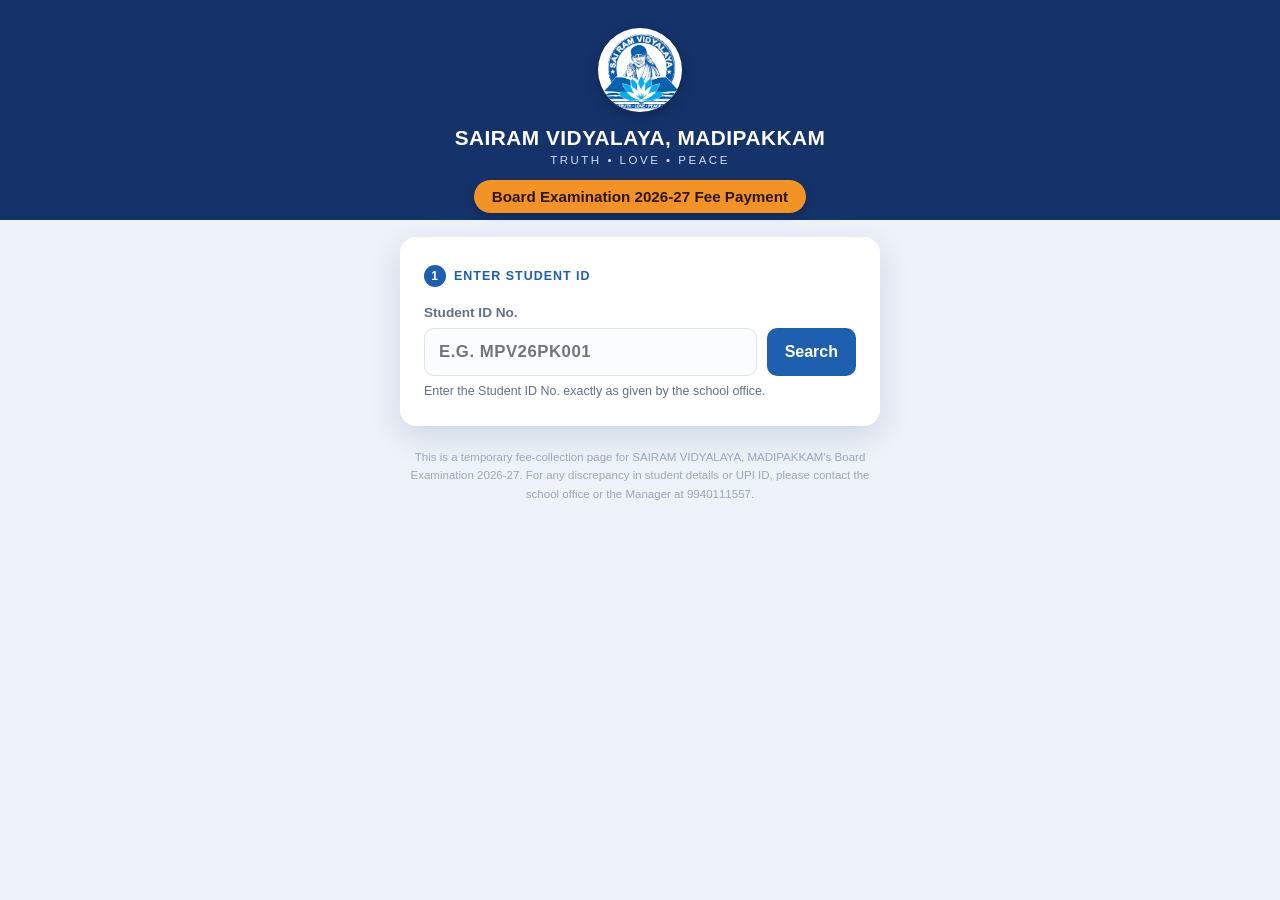
<file: board-examination-fees-2026-27/index.html>
<!DOCTYPE html>
<html lang="en">
<head>
<meta charset="UTF-8" />
<meta name="viewport" content="width=device-width, initial-scale=1.0" />
<title>Board Examination 2026-27 — SAIRAM VIDYALAYA, MADIPAKKAM</title>
<meta name="description" content="SAIRAM VIDYALAYA, MADIPAKKAM — Board Examination 2026-27 fee payment. Look up your child's UPI ID and pay via QR code." />
<meta name="robots" content="noindex" />
<link rel="icon" type="image/png" href="logo.png" />
<link rel="stylesheet" href="style.css" />
</head>
<body>

<header class="header">
  <div class="logo-wrap"><img src="logo.png" alt="School logo" /></div>
  <h1>SAIRAM VIDYALAYA, MADIPAKKAM</h1>
  <div class="tagline">Truth • Love • Peace</div>
  <div class="event-title">Board Examination 2026-27 Fee Payment</div>
</header>

<main class="card">

  <section id="step-search">
    <div class="step-label"><span class="dot">1</span> Enter Student ID</div>
    <label for="student-id">Student ID No.</label>
    <div class="input-row">
      <input type="text" id="student-id" placeholder="e.g. MPV26PK001" autocomplete="off" maxlength="20" />
      <button class="btn-primary" id="search-btn">Search</button>
    </div>
    <div class="hint">Enter the Student ID No. exactly as given by the school office.</div>
    <div class="error-box" id="search-error" hidden>
      <span>&#9888;</span>
      <span id="search-error-text">Student ID not found. Please check and try again.</span>
    </div>
  </section>

  <section id="step-verify" hidden>
    <div class="step-label"><span class="dot">2</span> Verify Student Details</div>
    <div class="student-card">
      <div class="row"><span class="k">Student ID</span><span class="v" id="v-id"></span></div>
      <div class="row"><span class="k">Student Name</span><span class="v" id="v-name"></span></div>
      <div class="row"><span class="k">Class</span><span class="v" id="v-class"></span></div>
      <div class="row"><span class="k">Amount</span><span class="v" id="v-amount"></span></div>
    </div>
    <div class="verify-note">Please confirm these details match your child before proceeding to payment.</div>
    <div class="btn-row">
      <button class="btn-ghost" id="verify-back-btn">&larr; Not correct</button>
      <button class="btn-primary" id="verify-confirm-btn">Confirm &amp; Proceed</button>
    </div>
  </section>

  <section id="step-pay" hidden>
    <div class="step-label"><span class="dot">3</span> Pay Fee</div>
    <div class="pay-header">
      <div class="amount" id="pay-amount"></div>
      <div class="breakdown" id="pay-breakdown" hidden></div>
      <div class="for-whom">Board Examination 2026-27 Fee for <strong id="pay-name"></strong> (<span id="pay-class"></span>)</div>
    </div>

    <div class="qr-wrap"><div class="qr-box" id="qr-box"></div></div>

    <div class="upi-box">
      <span class="upi-id" id="pay-upi"></span>
      <button class="copy-btn" id="copy-btn"><span id="copy-icon">&#128203;</span><span id="copy-label">Copy</span></button>
    </div>
    <div class="pay-hint">Scan the QR code with any UPI app (GPay, PhonePe, Paytm, BHIM) or copy the UPI ID above and pay manually. The amount is prefilled when scanning.</div>

    <button class="btn-secondary" id="pay-back-btn">&larr; Search another student</button>

    <div class="divider"></div>
    <div class="support">
      Facing any issue with payment?<br />
      Contact the Manager: <a href="tel:9940111557">9940111557</a>
    </div>
  </section>

</main>

<div class="footer-note">
  This is a temporary fee-collection page for SAIRAM VIDYALAYA, MADIPAKKAM's Board Examination 2026-27.
  For any discrepancy in student details or UPI ID, please contact the school office
  or the Manager at 9940111557.
</div>

<script src="qrcode.min.js"></script>
<script src="app.js"></script>
</body>
</html>
</file>
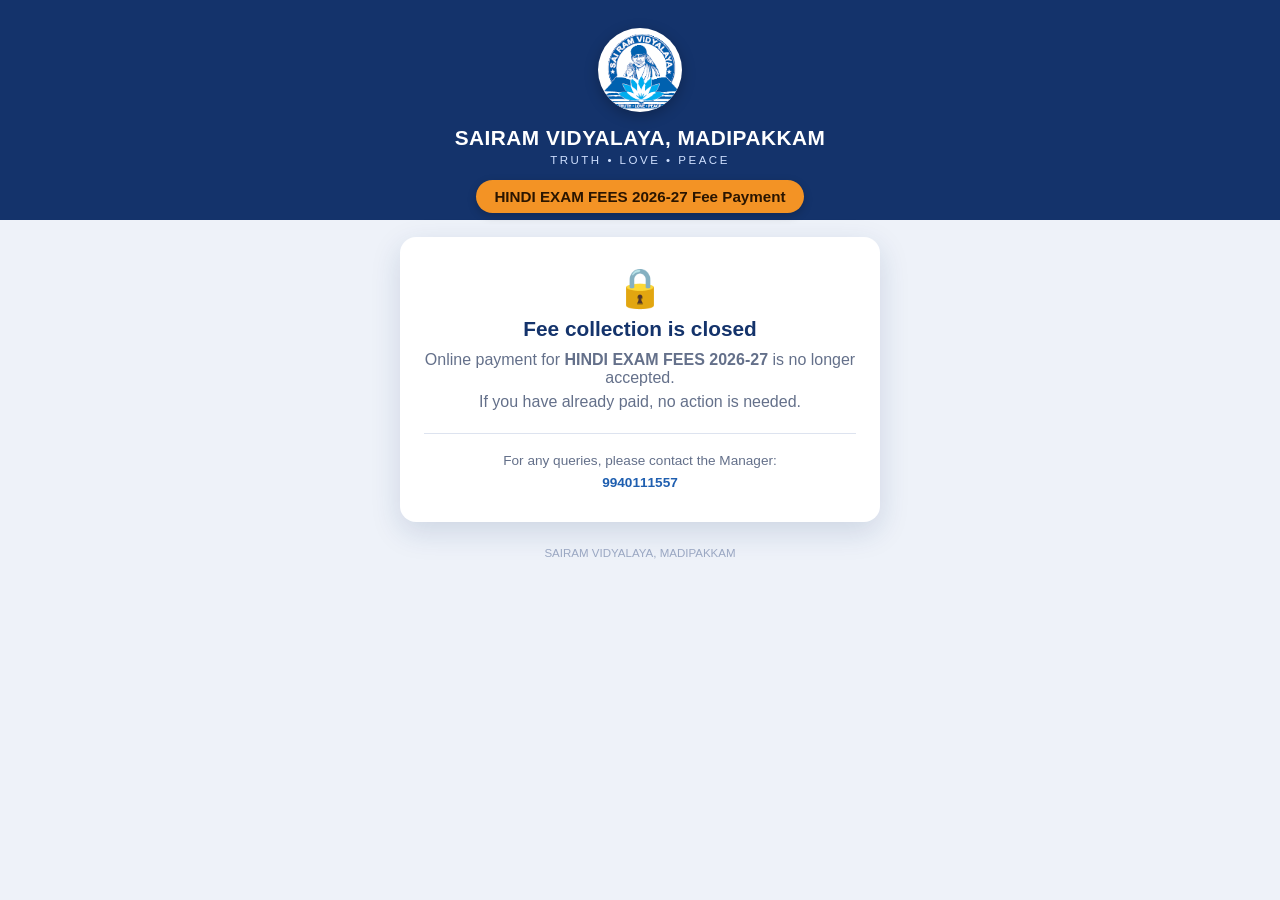
<file: hindi-exam-fees/index.html>
<!DOCTYPE html>
<html lang="en">
<head>
<meta charset="UTF-8" />
<meta name="viewport" content="width=device-width, initial-scale=1.0" />
<title>HINDI EXAM FEES 2026-27 — SAIRAM VIDYALAYA, MADIPAKKAM</title>
<meta name="description" content="SAIRAM VIDYALAYA, MADIPAKKAM — HINDI EXAM FEES 2026-27 fee collection is closed." />
<meta name="robots" content="noindex" />
<link rel="icon" type="image/png" href="logo.png" />
<link rel="stylesheet" href="style.css" />
</head>
<body>

<header class="header">
  <div class="logo-wrap"><img src="logo.png" alt="School logo" /></div>
  <h1>SAIRAM VIDYALAYA, MADIPAKKAM</h1>
  <div class="tagline">Truth • Love • Peace</div>
  <div class="event-title">HINDI EXAM FEES 2026-27 Fee Payment</div>
</header>

<main class="card">
  <section class="closed-box">
    <div class="closed-icon">&#128274;</div>
    <h2>Fee collection is closed</h2>
    <p>Online payment for <strong>HINDI EXAM FEES 2026-27</strong> is no longer accepted.</p>
    <p>If you have already paid, no action is needed.</p>
    <div class="divider"></div>
    <div class="support">
      For any queries, please contact the Manager:<br />
      <a href="tel:9940111557">9940111557</a>
    </div>
  </section>
</main>

<div class="footer-note">SAIRAM VIDYALAYA, MADIPAKKAM</div>

</body>
</html>
</file>
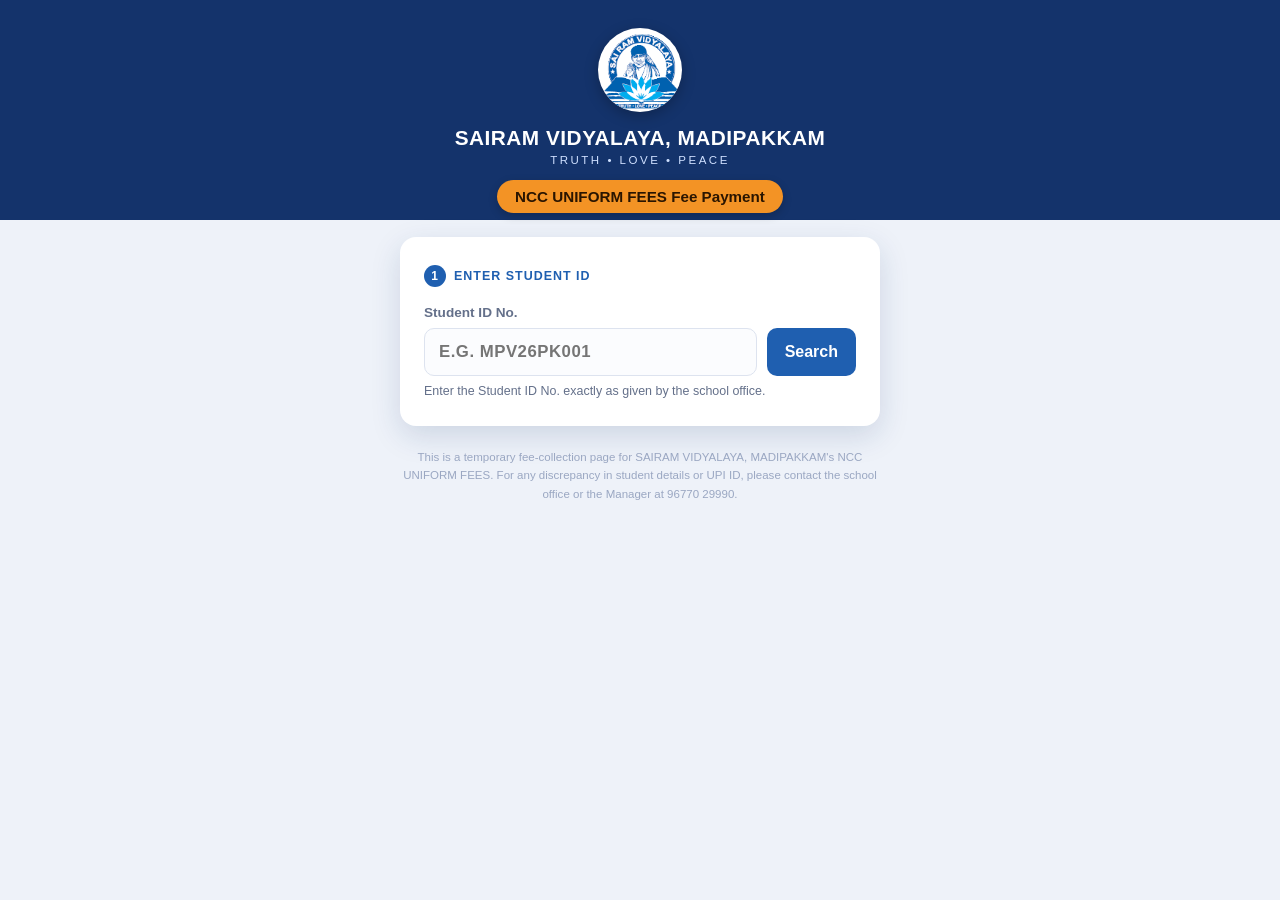
<file: ncc-uniform-fees/index.html>
<!DOCTYPE html>
<html lang="en">
<head>
<meta charset="UTF-8" />
<meta name="viewport" content="width=device-width, initial-scale=1.0" />
<title>NCC UNIFORM FEES — SAIRAM VIDYALAYA, MADIPAKKAM</title>
<meta name="description" content="SAIRAM VIDYALAYA, MADIPAKKAM — NCC UNIFORM FEES fee payment. Look up your child's UPI ID and pay via QR code." />
<meta name="robots" content="noindex" />
<link rel="icon" type="image/png" href="logo.png" />
<link rel="stylesheet" href="style.css" />
</head>
<body>

<header class="header">
  <div class="logo-wrap"><img src="logo.png" alt="School logo" /></div>
  <h1>SAIRAM VIDYALAYA, MADIPAKKAM</h1>
  <div class="tagline">Truth • Love • Peace</div>
  <div class="event-title">NCC UNIFORM FEES Fee Payment</div>
</header>

<main class="card">

  <section id="step-search">
    <div class="step-label"><span class="dot">1</span> Enter Student ID</div>
    <label for="student-id">Student ID No.</label>
    <div class="input-row">
      <input type="text" id="student-id" placeholder="e.g. MPV26PK001" autocomplete="off" maxlength="20" />
      <button class="btn-primary" id="search-btn">Search</button>
    </div>
    <div class="hint">Enter the Student ID No. exactly as given by the school office.</div>
    <div class="error-box" id="search-error" hidden>
      <span>&#9888;</span>
      <span id="search-error-text">Student ID not found. Please check and try again.</span>
    </div>
  </section>

  <section id="step-verify" hidden>
    <div class="step-label"><span class="dot">2</span> Verify Student Details</div>
    <div class="student-card">
      <div class="row"><span class="k">Student ID</span><span class="v" id="v-id"></span></div>
      <div class="row"><span class="k">Student Name</span><span class="v" id="v-name"></span></div>
      <div class="row"><span class="k">Class</span><span class="v" id="v-class"></span></div>
    </div>
    <div class="verify-note">Please confirm these details match your child before proceeding to payment.</div>
    <div class="btn-row">
      <button class="btn-ghost" id="verify-back-btn">&larr; Not correct</button>
      <button class="btn-primary" id="verify-confirm-btn">Confirm &amp; Proceed</button>
    </div>
  </section>

  <section id="step-pay" hidden>
    <div class="step-label"><span class="dot">3</span> Pay Fee</div>
    <div class="pay-header">
      <div class="amount" id="pay-amount"></div>
      <div class="for-whom">NCC UNIFORM FEES Fee for <strong id="pay-name"></strong> (<span id="pay-class"></span>)</div>
    </div>

    <div class="qr-wrap"><div class="qr-box" id="qr-box"></div></div>

    <div class="upi-box">
      <span class="upi-id" id="pay-upi"></span>
      <button class="copy-btn" id="copy-btn"><span id="copy-icon">&#128203;</span><span id="copy-label">Copy</span></button>
    </div>
    <div class="pay-hint">Scan the QR code with any UPI app (GPay, PhonePe, Paytm, BHIM) or copy the UPI ID above and pay manually. The amount is prefilled when scanning.</div>

    <button class="btn-secondary" id="pay-back-btn">&larr; Search another student</button>

    <div class="divider"></div>
    <div class="support">
      Facing any issue with payment?<br />
      Contact the Manager: <a href="tel:96770 29990">96770 29990</a>
    </div>
  </section>

</main>

<div class="footer-note">
  This is a temporary fee-collection page for SAIRAM VIDYALAYA, MADIPAKKAM's NCC UNIFORM FEES.
  For any discrepancy in student details or UPI ID, please contact the school office
  or the Manager at 96770 29990.
</div>

<script src="qrcode.min.js"></script>
<script src="app.js"></script>
</body>
</html>
</file>
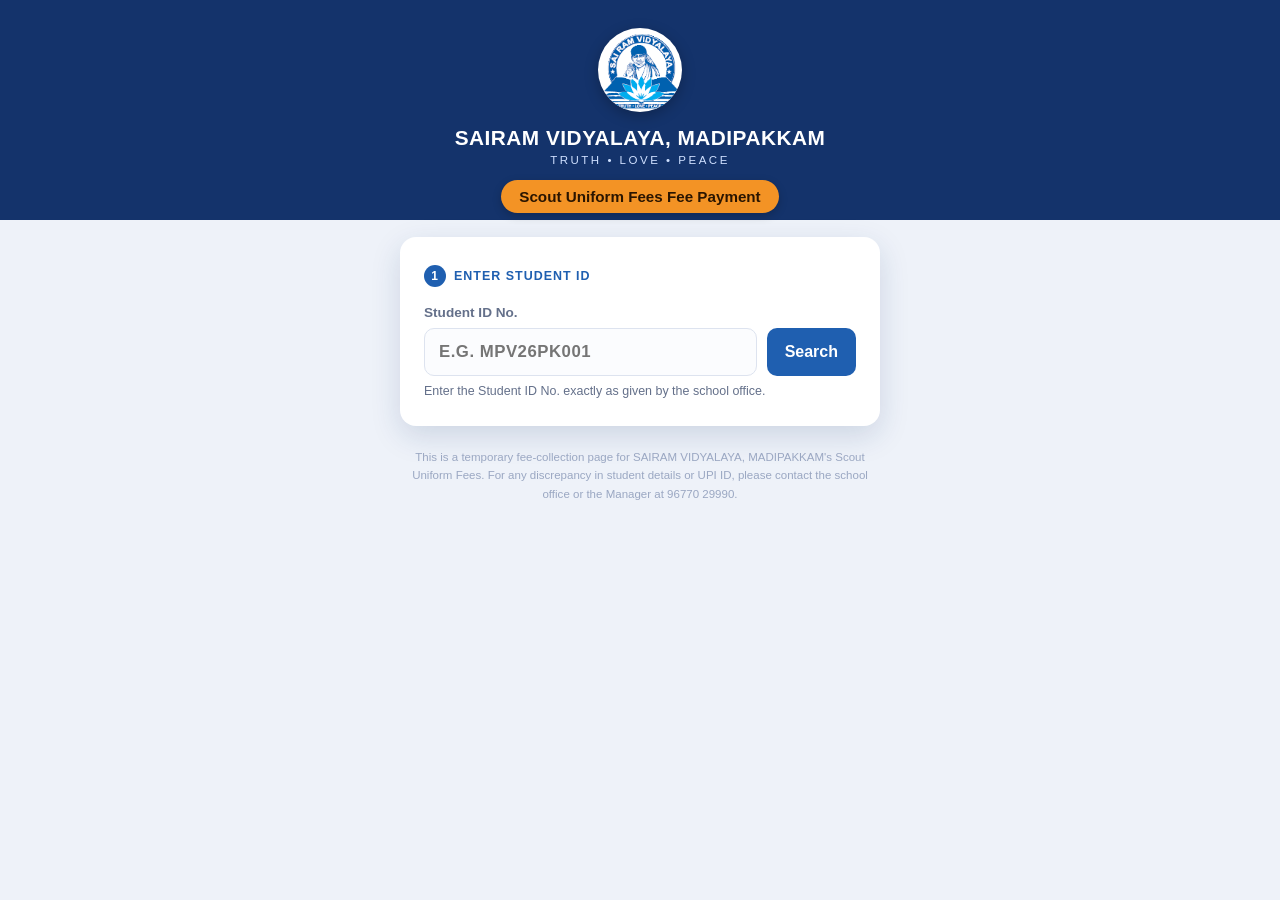
<file: scout-uniform-fees/index.html>
<!DOCTYPE html>
<html lang="en">
<head>
<meta charset="UTF-8" />
<meta name="viewport" content="width=device-width, initial-scale=1.0" />
<title>Scout Uniform Fees — SAIRAM VIDYALAYA, MADIPAKKAM</title>
<meta name="description" content="SAIRAM VIDYALAYA, MADIPAKKAM — Scout Uniform Fees fee payment. Look up your child's UPI ID and pay via QR code." />
<meta name="robots" content="noindex" />
<link rel="icon" type="image/png" href="logo.png" />
<link rel="stylesheet" href="style.css" />
</head>
<body>

<header class="header">
  <div class="logo-wrap"><img src="logo.png" alt="School logo" /></div>
  <h1>SAIRAM VIDYALAYA, MADIPAKKAM</h1>
  <div class="tagline">Truth • Love • Peace</div>
  <div class="event-title">Scout Uniform Fees Fee Payment</div>
</header>

<main class="card">

  <section id="step-search">
    <div class="step-label"><span class="dot">1</span> Enter Student ID</div>
    <label for="student-id">Student ID No.</label>
    <div class="input-row">
      <input type="text" id="student-id" placeholder="e.g. MPV26PK001" autocomplete="off" maxlength="20" />
      <button class="btn-primary" id="search-btn">Search</button>
    </div>
    <div class="hint">Enter the Student ID No. exactly as given by the school office.</div>
    <div class="error-box" id="search-error" hidden>
      <span>&#9888;</span>
      <span id="search-error-text">Student ID not found. Please check and try again.</span>
    </div>
  </section>

  <section id="step-verify" hidden>
    <div class="step-label"><span class="dot">2</span> Verify Student Details</div>
    <div class="student-card">
      <div class="row"><span class="k">Student ID</span><span class="v" id="v-id"></span></div>
      <div class="row"><span class="k">Student Name</span><span class="v" id="v-name"></span></div>
      <div class="row"><span class="k">Class</span><span class="v" id="v-class"></span></div>
    </div>
    <div class="verify-note">Please confirm these details match your child before proceeding to payment.</div>
    <div class="btn-row">
      <button class="btn-ghost" id="verify-back-btn">&larr; Not correct</button>
      <button class="btn-primary" id="verify-confirm-btn">Confirm &amp; Proceed</button>
    </div>
  </section>

  <section id="step-pay" hidden>
    <div class="step-label"><span class="dot">3</span> Pay Fee</div>
    <div class="pay-header">
      <div class="amount" id="pay-amount"></div>
      <div class="for-whom">Scout Uniform Fees Fee for <strong id="pay-name"></strong> (<span id="pay-class"></span>)</div>
    </div>

    <div class="qr-wrap"><div class="qr-box" id="qr-box"></div></div>

    <div class="upi-box">
      <span class="upi-id" id="pay-upi"></span>
      <button class="copy-btn" id="copy-btn"><span id="copy-icon">&#128203;</span><span id="copy-label">Copy</span></button>
    </div>
    <div class="pay-hint">Scan the QR code with any UPI app (GPay, PhonePe, Paytm, BHIM) or copy the UPI ID above and pay manually. The amount is prefilled when scanning.</div>

    <button class="btn-secondary" id="pay-back-btn">&larr; Search another student</button>

    <div class="divider"></div>
    <div class="support">
      Facing any issue with payment?<br />
      Contact the Manager: <a href="tel:96770 29990">96770 29990</a>
    </div>
  </section>

</main>

<div class="footer-note">
  This is a temporary fee-collection page for SAIRAM VIDYALAYA, MADIPAKKAM's Scout Uniform Fees.
  For any discrepancy in student details or UPI ID, please contact the school office
  or the Manager at 96770 29990.
</div>

<script src="qrcode.min.js"></script>
<script src="app.js"></script>
</body>
</html>
</file>
<file: board-examination-fees-2026-27/style.css>
:root {
  --navy: #14336b;
  --navy-dark: #0c2249;
  --blue: #1f5fb0;
  --orange: #f39325;
  --orange-dark: #d97a0f;
  --bg: #eef2f9;
  --card: #ffffff;
  --text: #1c2433;
  --muted: #64708a;
  --border: #dde3ef;
  --error: #c0392b;
  --success: #1e8e5a;
  --radius: 16px;
  font-size: 16px;
}

* { box-sizing: border-box; }

html, body {
  margin: 0;
  padding: 0;
}

body {
  font-family: "Segoe UI", Roboto, "Helvetica Neue", Arial, sans-serif;
  background: linear-gradient(180deg, var(--navy) 0%, var(--navy) 220px, var(--bg) 220px, var(--bg) 100%);
  color: var(--text);
  min-height: 100vh;
  display: flex;
  flex-direction: column;
  align-items: center;
  padding: 0 16px 40px;
}

.header {
  width: 100%;
  max-width: 560px;
  display: flex;
  flex-direction: column;
  align-items: center;
  text-align: center;
  padding: 28px 12px 20px;
  color: #fff;
}

.header .logo-wrap {
  width: 84px;
  height: 84px;
  border-radius: 50%;
  background: #fff;
  display: flex;
  align-items: center;
  justify-content: center;
  box-shadow: 0 4px 14px rgba(0,0,0,0.25);
  overflow: hidden;
  margin-bottom: 14px;
}

.header .logo-wrap img {
  width: 100%;
  height: 100%;
  object-fit: cover;
}

.header h1 {
  font-size: 1.3rem;
  margin: 0;
  letter-spacing: 0.5px;
  font-weight: 700;
}

.header .tagline {
  font-size: 0.72rem;
  letter-spacing: 2.5px;
  color: #cfe0ff;
  margin-top: 4px;
  text-transform: uppercase;
}

.header .event-title {
  margin-top: 14px;
  background: var(--orange);
  color: #2a1500;
  font-weight: 700;
  font-size: 0.95rem;
  padding: 8px 18px;
  border-radius: 999px;
  box-shadow: 0 3px 10px rgba(0,0,0,0.2);
}

.card {
  width: 100%;
  max-width: 480px;
  background: var(--card);
  border-radius: var(--radius);
  box-shadow: 0 10px 30px rgba(20, 51, 107, 0.15);
  padding: 28px 24px;
  margin-top: 4px;
}

.step-label {
  display: flex;
  align-items: center;
  gap: 8px;
  font-size: 0.78rem;
  font-weight: 700;
  color: var(--blue);
  text-transform: uppercase;
  letter-spacing: 1px;
  margin-bottom: 18px;
}

.step-label .dot {
  width: 22px;
  height: 22px;
  border-radius: 50%;
  background: var(--blue);
  color: #fff;
  display: inline-flex;
  align-items: center;
  justify-content: center;
  font-size: 0.75rem;
}

label {
  display: block;
  font-size: 0.85rem;
  font-weight: 600;
  color: var(--muted);
  margin-bottom: 8px;
}

.input-row {
  display: flex;
  gap: 10px;
}

input[type="text"] {
  flex: 1;
  min-width: 0;
  font-size: 1.05rem;
  padding: 13px 14px;
  border-radius: 10px;
  border: 1.5px solid var(--border);
  outline: none;
  text-transform: uppercase;
  letter-spacing: 0.5px;
  font-weight: 600;
  color: var(--text);
  background: #fbfcfe;
}

input[type="text"]:focus {
  border-color: var(--blue);
  box-shadow: 0 0 0 3px rgba(31, 95, 176, 0.15);
}

.hint {
  font-size: 0.78rem;
  color: var(--muted);
  margin-top: 8px;
}

button {
  font-family: inherit;
  cursor: pointer;
  border: none;
  border-radius: 10px;
  font-weight: 700;
  transition: transform 0.08s ease, opacity 0.15s ease;
}

button:active { transform: scale(0.97); }

.btn-primary {
  background: var(--blue);
  color: #fff;
  font-size: 1rem;
  padding: 13px 18px;
}

.btn-primary:hover { background: var(--navy); }

.btn-primary:disabled {
  opacity: 0.55;
  cursor: not-allowed;
}

.btn-secondary {
  background: #eef2f9;
  color: var(--navy);
  font-size: 0.9rem;
  padding: 11px 16px;
  width: 100%;
  margin-top: 10px;
}

.btn-secondary:hover { background: #e2e8f5; }

.error-box {
  margin-top: 14px;
  background: #fdecea;
  border: 1px solid #f5c6c2;
  color: var(--error);
  padding: 12px 14px;
  border-radius: 10px;
  font-size: 0.88rem;
  font-weight: 600;
  display: flex;
  gap: 8px;
  align-items: flex-start;
}

.student-card {
  background: #f4f7fd;
  border: 1.5px solid var(--border);
  border-radius: 12px;
  padding: 18px;
  margin-bottom: 18px;
}

.student-card .row {
  display: flex;
  justify-content: space-between;
  padding: 7px 0;
  border-bottom: 1px dashed var(--border);
  font-size: 0.95rem;
}

.student-card .row:last-child { border-bottom: none; }

.student-card .row .k { color: var(--muted); font-weight: 600; }
.student-card .row .v { font-weight: 700; color: var(--navy); text-align: right; }

.verify-note {
  font-size: 0.85rem;
  color: var(--muted);
  margin-bottom: 16px;
  line-height: 1.5;
}

.btn-row {
  display: flex;
  gap: 10px;
}

.btn-row .btn-primary { flex: 1; }
.btn-row .btn-ghost {
  flex: 1;
  background: #fff;
  border: 1.5px solid var(--border);
  color: var(--muted);
  font-size: 0.95rem;
  padding: 13px 16px;
}
.btn-row .btn-ghost:hover { background: #f4f6fa; }

.pay-header {
  text-align: center;
  margin-bottom: 18px;
}

.pay-header .amount {
  font-size: 2.1rem;
  font-weight: 800;
  color: var(--navy);
}

.pay-header .breakdown {
  font-size: 0.85rem;
  color: var(--muted);
  margin-top: 2px;
}

.pay-header .for-whom {
  font-size: 0.9rem;
  color: var(--muted);
  margin-top: 4px;
}

.qr-wrap {
  display: flex;
  justify-content: center;
  margin: 8px 0 20px;
}

.qr-wrap .qr-box {
  background: #fff;
  border: 1.5px solid var(--border);
  border-radius: 14px;
  padding: 14px;
  box-shadow: 0 6px 18px rgba(20,51,107,0.1);
}

.qr-wrap img, .qr-wrap svg {
  display: block;
  width: 210px;
  height: 210px;
}

.upi-box {
  background: #f4f7fd;
  border: 1.5px dashed var(--blue);
  border-radius: 12px;
  padding: 14px 16px;
  display: flex;
  align-items: center;
  justify-content: space-between;
  gap: 10px;
  margin-bottom: 8px;
}

.upi-box .upi-id {
  font-family: "Consolas", "SFMono-Regular", monospace;
  font-size: 0.98rem;
  font-weight: 700;
  color: var(--navy);
  word-break: break-all;
}

.copy-btn {
  flex-shrink: 0;
  background: var(--orange);
  color: #2a1500;
  font-size: 0.85rem;
  padding: 9px 14px;
  display: flex;
  align-items: center;
  gap: 6px;
}

.copy-btn:hover { background: var(--orange-dark); color: #fff; }
.copy-btn.copied { background: var(--success); color: #fff; }

.pay-hint {
  font-size: 0.8rem;
  color: var(--muted);
  text-align: center;
  margin: 12px 0 20px;
  line-height: 1.5;
}

.divider {
  height: 1px;
  background: var(--border);
  margin: 22px 0 16px;
}

.support {
  text-align: center;
  font-size: 0.85rem;
  color: var(--muted);
  line-height: 1.6;
}

.support a {
  color: var(--blue);
  font-weight: 700;
  text-decoration: none;
}

.support a:hover { text-decoration: underline; }

.footer-note {
  margin-top: 22px;
  text-align: center;
  color: #9aa7c2;
  font-size: 0.72rem;
  max-width: 480px;
  line-height: 1.6;
}

[hidden] { display: none !important; }

@media (max-width: 420px) {
  .card { padding: 22px 18px; }
  .qr-wrap img, .qr-wrap svg { width: 180px; height: 180px; }
}
</file>
<file: hindi-exam-fees/style.css>
:root {
  --navy: #14336b;
  --navy-dark: #0c2249;
  --blue: #1f5fb0;
  --orange: #f39325;
  --orange-dark: #d97a0f;
  --bg: #eef2f9;
  --card: #ffffff;
  --text: #1c2433;
  --muted: #64708a;
  --border: #dde3ef;
  --error: #c0392b;
  --success: #1e8e5a;
  --radius: 16px;
  font-size: 16px;
}

* { box-sizing: border-box; }

html, body {
  margin: 0;
  padding: 0;
}

body {
  font-family: "Segoe UI", Roboto, "Helvetica Neue", Arial, sans-serif;
  background: linear-gradient(180deg, var(--navy) 0%, var(--navy) 220px, var(--bg) 220px, var(--bg) 100%);
  color: var(--text);
  min-height: 100vh;
  display: flex;
  flex-direction: column;
  align-items: center;
  padding: 0 16px 40px;
}

.header {
  width: 100%;
  max-width: 560px;
  display: flex;
  flex-direction: column;
  align-items: center;
  text-align: center;
  padding: 28px 12px 20px;
  color: #fff;
}

.header .logo-wrap {
  width: 84px;
  height: 84px;
  border-radius: 50%;
  background: #fff;
  display: flex;
  align-items: center;
  justify-content: center;
  box-shadow: 0 4px 14px rgba(0,0,0,0.25);
  overflow: hidden;
  margin-bottom: 14px;
}

.header .logo-wrap img {
  width: 100%;
  height: 100%;
  object-fit: cover;
}

.header h1 {
  font-size: 1.3rem;
  margin: 0;
  letter-spacing: 0.5px;
  font-weight: 700;
}

.header .tagline {
  font-size: 0.72rem;
  letter-spacing: 2.5px;
  color: #cfe0ff;
  margin-top: 4px;
  text-transform: uppercase;
}

.header .event-title {
  margin-top: 14px;
  background: var(--orange);
  color: #2a1500;
  font-weight: 700;
  font-size: 0.95rem;
  padding: 8px 18px;
  border-radius: 999px;
  box-shadow: 0 3px 10px rgba(0,0,0,0.2);
}

.card {
  width: 100%;
  max-width: 480px;
  background: var(--card);
  border-radius: var(--radius);
  box-shadow: 0 10px 30px rgba(20, 51, 107, 0.15);
  padding: 28px 24px;
  margin-top: 4px;
}

.step-label {
  display: flex;
  align-items: center;
  gap: 8px;
  font-size: 0.78rem;
  font-weight: 700;
  color: var(--blue);
  text-transform: uppercase;
  letter-spacing: 1px;
  margin-bottom: 18px;
}

.step-label .dot {
  width: 22px;
  height: 22px;
  border-radius: 50%;
  background: var(--blue);
  color: #fff;
  display: inline-flex;
  align-items: center;
  justify-content: center;
  font-size: 0.75rem;
}

label {
  display: block;
  font-size: 0.85rem;
  font-weight: 600;
  color: var(--muted);
  margin-bottom: 8px;
}

.input-row {
  display: flex;
  gap: 10px;
}

input[type="text"] {
  flex: 1;
  min-width: 0;
  font-size: 1.05rem;
  padding: 13px 14px;
  border-radius: 10px;
  border: 1.5px solid var(--border);
  outline: none;
  text-transform: uppercase;
  letter-spacing: 0.5px;
  font-weight: 600;
  color: var(--text);
  background: #fbfcfe;
}

input[type="text"]:focus {
  border-color: var(--blue);
  box-shadow: 0 0 0 3px rgba(31, 95, 176, 0.15);
}

.hint {
  font-size: 0.78rem;
  color: var(--muted);
  margin-top: 8px;
}

button {
  font-family: inherit;
  cursor: pointer;
  border: none;
  border-radius: 10px;
  font-weight: 700;
  transition: transform 0.08s ease, opacity 0.15s ease;
}

button:active { transform: scale(0.97); }

.btn-primary {
  background: var(--blue);
  color: #fff;
  font-size: 1rem;
  padding: 13px 18px;
}

.btn-primary:hover { background: var(--navy); }

.btn-primary:disabled {
  opacity: 0.55;
  cursor: not-allowed;
}

.btn-secondary {
  background: #eef2f9;
  color: var(--navy);
  font-size: 0.9rem;
  padding: 11px 16px;
  width: 100%;
  margin-top: 10px;
}

.btn-secondary:hover { background: #e2e8f5; }

.error-box {
  margin-top: 14px;
  background: #fdecea;
  border: 1px solid #f5c6c2;
  color: var(--error);
  padding: 12px 14px;
  border-radius: 10px;
  font-size: 0.88rem;
  font-weight: 600;
  display: flex;
  gap: 8px;
  align-items: flex-start;
}

.student-card {
  background: #f4f7fd;
  border: 1.5px solid var(--border);
  border-radius: 12px;
  padding: 18px;
  margin-bottom: 18px;
}

.student-card .row {
  display: flex;
  justify-content: space-between;
  padding: 7px 0;
  border-bottom: 1px dashed var(--border);
  font-size: 0.95rem;
}

.student-card .row:last-child { border-bottom: none; }

.student-card .row .k { color: var(--muted); font-weight: 600; }
.student-card .row .v { font-weight: 700; color: var(--navy); text-align: right; }

.verify-note {
  font-size: 0.85rem;
  color: var(--muted);
  margin-bottom: 16px;
  line-height: 1.5;
}

.btn-row {
  display: flex;
  gap: 10px;
}

.btn-row .btn-primary { flex: 1; }
.btn-row .btn-ghost {
  flex: 1;
  background: #fff;
  border: 1.5px solid var(--border);
  color: var(--muted);
  font-size: 0.95rem;
  padding: 13px 16px;
}
.btn-row .btn-ghost:hover { background: #f4f6fa; }

.pay-header {
  text-align: center;
  margin-bottom: 18px;
}

.pay-header .amount {
  font-size: 2.1rem;
  font-weight: 800;
  color: var(--navy);
}

.opt-title {
  font-size: 1.05rem;
  font-weight: 700;
  color: var(--navy);
  text-align: center;
}

#opt-box .for-whom {
  text-align: center;
  font-size: 0.9rem;
  color: var(--muted);
  margin: 4px 0 14px;
}

.opt-list {
  display: flex;
  flex-direction: column;
  gap: 10px;
}

.opt-btn {
  display: flex;
  justify-content: space-between;
  align-items: center;
  width: 100%;
  padding: 14px 16px;
  font: inherit;
  font-weight: 700;
  color: var(--navy);
  background: #fff;
  border: 1.5px solid var(--border);
  border-radius: 12px;
  cursor: pointer;
}

.opt-btn:hover, .opt-btn:focus-visible { border-color: var(--navy); background: #f4f7fd; }
.opt-btn .opt-fee { font-size: 1.1rem; }

.link-btn {
  margin-top: 6px;
  padding: 0;
  font: inherit;
  font-size: 0.85rem;
  color: var(--navy);
  text-decoration: underline;
  background: none;
  border: none;
  cursor: pointer;
}

.pay-header .breakdown {
  font-size: 0.85rem;
  color: var(--muted);
  margin-top: 2px;
}

.pay-header .for-whom {
  font-size: 0.9rem;
  color: var(--muted);
  margin-top: 4px;
}

.qr-wrap {
  display: flex;
  justify-content: center;
  margin: 8px 0 20px;
}

.qr-wrap .qr-box {
  background: #fff;
  border: 1.5px solid var(--border);
  border-radius: 14px;
  padding: 14px;
  box-shadow: 0 6px 18px rgba(20,51,107,0.1);
}

.qr-wrap img, .qr-wrap svg {
  display: block;
  width: 210px;
  height: 210px;
}

.upi-box {
  background: #f4f7fd;
  border: 1.5px dashed var(--blue);
  border-radius: 12px;
  padding: 14px 16px;
  display: flex;
  align-items: center;
  justify-content: space-between;
  gap: 10px;
  margin-bottom: 8px;
}

.upi-box .upi-id {
  font-family: "Consolas", "SFMono-Regular", monospace;
  font-size: 0.98rem;
  font-weight: 700;
  color: var(--navy);
  word-break: break-all;
}

.copy-btn {
  flex-shrink: 0;
  background: var(--orange);
  color: #2a1500;
  font-size: 0.85rem;
  padding: 9px 14px;
  display: flex;
  align-items: center;
  gap: 6px;
}

.copy-btn:hover { background: var(--orange-dark); color: #fff; }
.copy-btn.copied { background: var(--success); color: #fff; }

.pay-hint {
  font-size: 0.8rem;
  color: var(--muted);
  text-align: center;
  margin: 12px 0 20px;
  line-height: 1.5;
}

.divider {
  height: 1px;
  background: var(--border);
  margin: 22px 0 16px;
}

.support {
  text-align: center;
  font-size: 0.85rem;
  color: var(--muted);
  line-height: 1.6;
}

.support a {
  color: var(--blue);
  font-weight: 700;
  text-decoration: none;
}

.support a:hover { text-decoration: underline; }

.footer-note {
  margin-top: 22px;
  text-align: center;
  color: #9aa7c2;
  font-size: 0.72rem;
  max-width: 480px;
  line-height: 1.6;
}

[hidden] { display: none !important; }

@media (max-width: 420px) {
  .card { padding: 22px 18px; }
  .qr-wrap img, .qr-wrap svg { width: 180px; height: 180px; }
}

/* "Collection closed" page (closed.html) */
.closed-box {
  text-align: center;
}

.closed-box .closed-icon {
  font-size: 2.4rem;
  margin-bottom: 6px;
}

.closed-box h2 {
  margin: 0 0 10px;
  font-size: 1.3rem;
  color: var(--navy);
}

.closed-box p {
  margin: 6px 0;
  color: var(--muted);
}
</file>
<file: ncc-uniform-fees/style.css>
:root {
  --navy: #14336b;
  --navy-dark: #0c2249;
  --blue: #1f5fb0;
  --orange: #f39325;
  --orange-dark: #d97a0f;
  --bg: #eef2f9;
  --card: #ffffff;
  --text: #1c2433;
  --muted: #64708a;
  --border: #dde3ef;
  --error: #c0392b;
  --success: #1e8e5a;
  --radius: 16px;
  font-size: 16px;
}

* { box-sizing: border-box; }

html, body {
  margin: 0;
  padding: 0;
}

body {
  font-family: "Segoe UI", Roboto, "Helvetica Neue", Arial, sans-serif;
  background: linear-gradient(180deg, var(--navy) 0%, var(--navy) 220px, var(--bg) 220px, var(--bg) 100%);
  color: var(--text);
  min-height: 100vh;
  display: flex;
  flex-direction: column;
  align-items: center;
  padding: 0 16px 40px;
}

.header {
  width: 100%;
  max-width: 560px;
  display: flex;
  flex-direction: column;
  align-items: center;
  text-align: center;
  padding: 28px 12px 20px;
  color: #fff;
}

.header .logo-wrap {
  width: 84px;
  height: 84px;
  border-radius: 50%;
  background: #fff;
  display: flex;
  align-items: center;
  justify-content: center;
  box-shadow: 0 4px 14px rgba(0,0,0,0.25);
  overflow: hidden;
  margin-bottom: 14px;
}

.header .logo-wrap img {
  width: 100%;
  height: 100%;
  object-fit: cover;
}

.header h1 {
  font-size: 1.3rem;
  margin: 0;
  letter-spacing: 0.5px;
  font-weight: 700;
}

.header .tagline {
  font-size: 0.72rem;
  letter-spacing: 2.5px;
  color: #cfe0ff;
  margin-top: 4px;
  text-transform: uppercase;
}

.header .event-title {
  margin-top: 14px;
  background: var(--orange);
  color: #2a1500;
  font-weight: 700;
  font-size: 0.95rem;
  padding: 8px 18px;
  border-radius: 999px;
  box-shadow: 0 3px 10px rgba(0,0,0,0.2);
}

.card {
  width: 100%;
  max-width: 480px;
  background: var(--card);
  border-radius: var(--radius);
  box-shadow: 0 10px 30px rgba(20, 51, 107, 0.15);
  padding: 28px 24px;
  margin-top: 4px;
}

.step-label {
  display: flex;
  align-items: center;
  gap: 8px;
  font-size: 0.78rem;
  font-weight: 700;
  color: var(--blue);
  text-transform: uppercase;
  letter-spacing: 1px;
  margin-bottom: 18px;
}

.step-label .dot {
  width: 22px;
  height: 22px;
  border-radius: 50%;
  background: var(--blue);
  color: #fff;
  display: inline-flex;
  align-items: center;
  justify-content: center;
  font-size: 0.75rem;
}

label {
  display: block;
  font-size: 0.85rem;
  font-weight: 600;
  color: var(--muted);
  margin-bottom: 8px;
}

.input-row {
  display: flex;
  gap: 10px;
}

input[type="text"] {
  flex: 1;
  min-width: 0;
  font-size: 1.05rem;
  padding: 13px 14px;
  border-radius: 10px;
  border: 1.5px solid var(--border);
  outline: none;
  text-transform: uppercase;
  letter-spacing: 0.5px;
  font-weight: 600;
  color: var(--text);
  background: #fbfcfe;
}

input[type="text"]:focus {
  border-color: var(--blue);
  box-shadow: 0 0 0 3px rgba(31, 95, 176, 0.15);
}

.hint {
  font-size: 0.78rem;
  color: var(--muted);
  margin-top: 8px;
}

button {
  font-family: inherit;
  cursor: pointer;
  border: none;
  border-radius: 10px;
  font-weight: 700;
  transition: transform 0.08s ease, opacity 0.15s ease;
}

button:active { transform: scale(0.97); }

.btn-primary {
  background: var(--blue);
  color: #fff;
  font-size: 1rem;
  padding: 13px 18px;
}

.btn-primary:hover { background: var(--navy); }

.btn-primary:disabled {
  opacity: 0.55;
  cursor: not-allowed;
}

.btn-secondary {
  background: #eef2f9;
  color: var(--navy);
  font-size: 0.9rem;
  padding: 11px 16px;
  width: 100%;
  margin-top: 10px;
}

.btn-secondary:hover { background: #e2e8f5; }

.error-box {
  margin-top: 14px;
  background: #fdecea;
  border: 1px solid #f5c6c2;
  color: var(--error);
  padding: 12px 14px;
  border-radius: 10px;
  font-size: 0.88rem;
  font-weight: 600;
  display: flex;
  gap: 8px;
  align-items: flex-start;
}

.student-card {
  background: #f4f7fd;
  border: 1.5px solid var(--border);
  border-radius: 12px;
  padding: 18px;
  margin-bottom: 18px;
}

.student-card .row {
  display: flex;
  justify-content: space-between;
  padding: 7px 0;
  border-bottom: 1px dashed var(--border);
  font-size: 0.95rem;
}

.student-card .row:last-child { border-bottom: none; }

.student-card .row .k { color: var(--muted); font-weight: 600; }
.student-card .row .v { font-weight: 700; color: var(--navy); text-align: right; }

.verify-note {
  font-size: 0.85rem;
  color: var(--muted);
  margin-bottom: 16px;
  line-height: 1.5;
}

.btn-row {
  display: flex;
  gap: 10px;
}

.btn-row .btn-primary { flex: 1; }
.btn-row .btn-ghost {
  flex: 1;
  background: #fff;
  border: 1.5px solid var(--border);
  color: var(--muted);
  font-size: 0.95rem;
  padding: 13px 16px;
}
.btn-row .btn-ghost:hover { background: #f4f6fa; }

.pay-header {
  text-align: center;
  margin-bottom: 18px;
}

.pay-header .amount {
  font-size: 2.1rem;
  font-weight: 800;
  color: var(--navy);
}

.pay-header .for-whom {
  font-size: 0.9rem;
  color: var(--muted);
  margin-top: 4px;
}

.qr-wrap {
  display: flex;
  justify-content: center;
  margin: 8px 0 20px;
}

.qr-wrap .qr-box {
  background: #fff;
  border: 1.5px solid var(--border);
  border-radius: 14px;
  padding: 14px;
  box-shadow: 0 6px 18px rgba(20,51,107,0.1);
}

.qr-wrap img, .qr-wrap svg {
  display: block;
  width: 210px;
  height: 210px;
}

.upi-box {
  background: #f4f7fd;
  border: 1.5px dashed var(--blue);
  border-radius: 12px;
  padding: 14px 16px;
  display: flex;
  align-items: center;
  justify-content: space-between;
  gap: 10px;
  margin-bottom: 8px;
}

.upi-box .upi-id {
  font-family: "Consolas", "SFMono-Regular", monospace;
  font-size: 0.98rem;
  font-weight: 700;
  color: var(--navy);
  word-break: break-all;
}

.copy-btn {
  flex-shrink: 0;
  background: var(--orange);
  color: #2a1500;
  font-size: 0.85rem;
  padding: 9px 14px;
  display: flex;
  align-items: center;
  gap: 6px;
}

.copy-btn:hover { background: var(--orange-dark); color: #fff; }
.copy-btn.copied { background: var(--success); color: #fff; }

.pay-hint {
  font-size: 0.8rem;
  color: var(--muted);
  text-align: center;
  margin: 12px 0 20px;
  line-height: 1.5;
}

.divider {
  height: 1px;
  background: var(--border);
  margin: 22px 0 16px;
}

.support {
  text-align: center;
  font-size: 0.85rem;
  color: var(--muted);
  line-height: 1.6;
}

.support a {
  color: var(--blue);
  font-weight: 700;
  text-decoration: none;
}

.support a:hover { text-decoration: underline; }

.footer-note {
  margin-top: 22px;
  text-align: center;
  color: #9aa7c2;
  font-size: 0.72rem;
  max-width: 480px;
  line-height: 1.6;
}

[hidden] { display: none !important; }

@media (max-width: 420px) {
  .card { padding: 22px 18px; }
  .qr-wrap img, .qr-wrap svg { width: 180px; height: 180px; }
}
</file>
<file: scout-uniform-fees/style.css>
:root {
  --navy: #14336b;
  --navy-dark: #0c2249;
  --blue: #1f5fb0;
  --orange: #f39325;
  --orange-dark: #d97a0f;
  --bg: #eef2f9;
  --card: #ffffff;
  --text: #1c2433;
  --muted: #64708a;
  --border: #dde3ef;
  --error: #c0392b;
  --success: #1e8e5a;
  --radius: 16px;
  font-size: 16px;
}

* { box-sizing: border-box; }

html, body {
  margin: 0;
  padding: 0;
}

body {
  font-family: "Segoe UI", Roboto, "Helvetica Neue", Arial, sans-serif;
  background: linear-gradient(180deg, var(--navy) 0%, var(--navy) 220px, var(--bg) 220px, var(--bg) 100%);
  color: var(--text);
  min-height: 100vh;
  display: flex;
  flex-direction: column;
  align-items: center;
  padding: 0 16px 40px;
}

.header {
  width: 100%;
  max-width: 560px;
  display: flex;
  flex-direction: column;
  align-items: center;
  text-align: center;
  padding: 28px 12px 20px;
  color: #fff;
}

.header .logo-wrap {
  width: 84px;
  height: 84px;
  border-radius: 50%;
  background: #fff;
  display: flex;
  align-items: center;
  justify-content: center;
  box-shadow: 0 4px 14px rgba(0,0,0,0.25);
  overflow: hidden;
  margin-bottom: 14px;
}

.header .logo-wrap img {
  width: 100%;
  height: 100%;
  object-fit: cover;
}

.header h1 {
  font-size: 1.3rem;
  margin: 0;
  letter-spacing: 0.5px;
  font-weight: 700;
}

.header .tagline {
  font-size: 0.72rem;
  letter-spacing: 2.5px;
  color: #cfe0ff;
  margin-top: 4px;
  text-transform: uppercase;
}

.header .event-title {
  margin-top: 14px;
  background: var(--orange);
  color: #2a1500;
  font-weight: 700;
  font-size: 0.95rem;
  padding: 8px 18px;
  border-radius: 999px;
  box-shadow: 0 3px 10px rgba(0,0,0,0.2);
}

.card {
  width: 100%;
  max-width: 480px;
  background: var(--card);
  border-radius: var(--radius);
  box-shadow: 0 10px 30px rgba(20, 51, 107, 0.15);
  padding: 28px 24px;
  margin-top: 4px;
}

.step-label {
  display: flex;
  align-items: center;
  gap: 8px;
  font-size: 0.78rem;
  font-weight: 700;
  color: var(--blue);
  text-transform: uppercase;
  letter-spacing: 1px;
  margin-bottom: 18px;
}

.step-label .dot {
  width: 22px;
  height: 22px;
  border-radius: 50%;
  background: var(--blue);
  color: #fff;
  display: inline-flex;
  align-items: center;
  justify-content: center;
  font-size: 0.75rem;
}

label {
  display: block;
  font-size: 0.85rem;
  font-weight: 600;
  color: var(--muted);
  margin-bottom: 8px;
}

.input-row {
  display: flex;
  gap: 10px;
}

input[type="text"] {
  flex: 1;
  min-width: 0;
  font-size: 1.05rem;
  padding: 13px 14px;
  border-radius: 10px;
  border: 1.5px solid var(--border);
  outline: none;
  text-transform: uppercase;
  letter-spacing: 0.5px;
  font-weight: 600;
  color: var(--text);
  background: #fbfcfe;
}

input[type="text"]:focus {
  border-color: var(--blue);
  box-shadow: 0 0 0 3px rgba(31, 95, 176, 0.15);
}

.hint {
  font-size: 0.78rem;
  color: var(--muted);
  margin-top: 8px;
}

button {
  font-family: inherit;
  cursor: pointer;
  border: none;
  border-radius: 10px;
  font-weight: 700;
  transition: transform 0.08s ease, opacity 0.15s ease;
}

button:active { transform: scale(0.97); }

.btn-primary {
  background: var(--blue);
  color: #fff;
  font-size: 1rem;
  padding: 13px 18px;
}

.btn-primary:hover { background: var(--navy); }

.btn-primary:disabled {
  opacity: 0.55;
  cursor: not-allowed;
}

.btn-secondary {
  background: #eef2f9;
  color: var(--navy);
  font-size: 0.9rem;
  padding: 11px 16px;
  width: 100%;
  margin-top: 10px;
}

.btn-secondary:hover { background: #e2e8f5; }

.error-box {
  margin-top: 14px;
  background: #fdecea;
  border: 1px solid #f5c6c2;
  color: var(--error);
  padding: 12px 14px;
  border-radius: 10px;
  font-size: 0.88rem;
  font-weight: 600;
  display: flex;
  gap: 8px;
  align-items: flex-start;
}

.student-card {
  background: #f4f7fd;
  border: 1.5px solid var(--border);
  border-radius: 12px;
  padding: 18px;
  margin-bottom: 18px;
}

.student-card .row {
  display: flex;
  justify-content: space-between;
  padding: 7px 0;
  border-bottom: 1px dashed var(--border);
  font-size: 0.95rem;
}

.student-card .row:last-child { border-bottom: none; }

.student-card .row .k { color: var(--muted); font-weight: 600; }
.student-card .row .v { font-weight: 700; color: var(--navy); text-align: right; }

.verify-note {
  font-size: 0.85rem;
  color: var(--muted);
  margin-bottom: 16px;
  line-height: 1.5;
}

.btn-row {
  display: flex;
  gap: 10px;
}

.btn-row .btn-primary { flex: 1; }
.btn-row .btn-ghost {
  flex: 1;
  background: #fff;
  border: 1.5px solid var(--border);
  color: var(--muted);
  font-size: 0.95rem;
  padding: 13px 16px;
}
.btn-row .btn-ghost:hover { background: #f4f6fa; }

.pay-header {
  text-align: center;
  margin-bottom: 18px;
}

.pay-header .amount {
  font-size: 2.1rem;
  font-weight: 800;
  color: var(--navy);
}

.pay-header .for-whom {
  font-size: 0.9rem;
  color: var(--muted);
  margin-top: 4px;
}

.qr-wrap {
  display: flex;
  justify-content: center;
  margin: 8px 0 20px;
}

.qr-wrap .qr-box {
  background: #fff;
  border: 1.5px solid var(--border);
  border-radius: 14px;
  padding: 14px;
  box-shadow: 0 6px 18px rgba(20,51,107,0.1);
}

.qr-wrap img, .qr-wrap svg {
  display: block;
  width: 210px;
  height: 210px;
}

.upi-box {
  background: #f4f7fd;
  border: 1.5px dashed var(--blue);
  border-radius: 12px;
  padding: 14px 16px;
  display: flex;
  align-items: center;
  justify-content: space-between;
  gap: 10px;
  margin-bottom: 8px;
}

.upi-box .upi-id {
  font-family: "Consolas", "SFMono-Regular", monospace;
  font-size: 0.98rem;
  font-weight: 700;
  color: var(--navy);
  word-break: break-all;
}

.copy-btn {
  flex-shrink: 0;
  background: var(--orange);
  color: #2a1500;
  font-size: 0.85rem;
  padding: 9px 14px;
  display: flex;
  align-items: center;
  gap: 6px;
}

.copy-btn:hover { background: var(--orange-dark); color: #fff; }
.copy-btn.copied { background: var(--success); color: #fff; }

.pay-hint {
  font-size: 0.8rem;
  color: var(--muted);
  text-align: center;
  margin: 12px 0 20px;
  line-height: 1.5;
}

.divider {
  height: 1px;
  background: var(--border);
  margin: 22px 0 16px;
}

.support {
  text-align: center;
  font-size: 0.85rem;
  color: var(--muted);
  line-height: 1.6;
}

.support a {
  color: var(--blue);
  font-weight: 700;
  text-decoration: none;
}

.support a:hover { text-decoration: underline; }

.footer-note {
  margin-top: 22px;
  text-align: center;
  color: #9aa7c2;
  font-size: 0.72rem;
  max-width: 480px;
  line-height: 1.6;
}

[hidden] { display: none !important; }

@media (max-width: 420px) {
  .card { padding: 22px 18px; }
  .qr-wrap img, .qr-wrap svg { width: 180px; height: 180px; }
}
</file>
